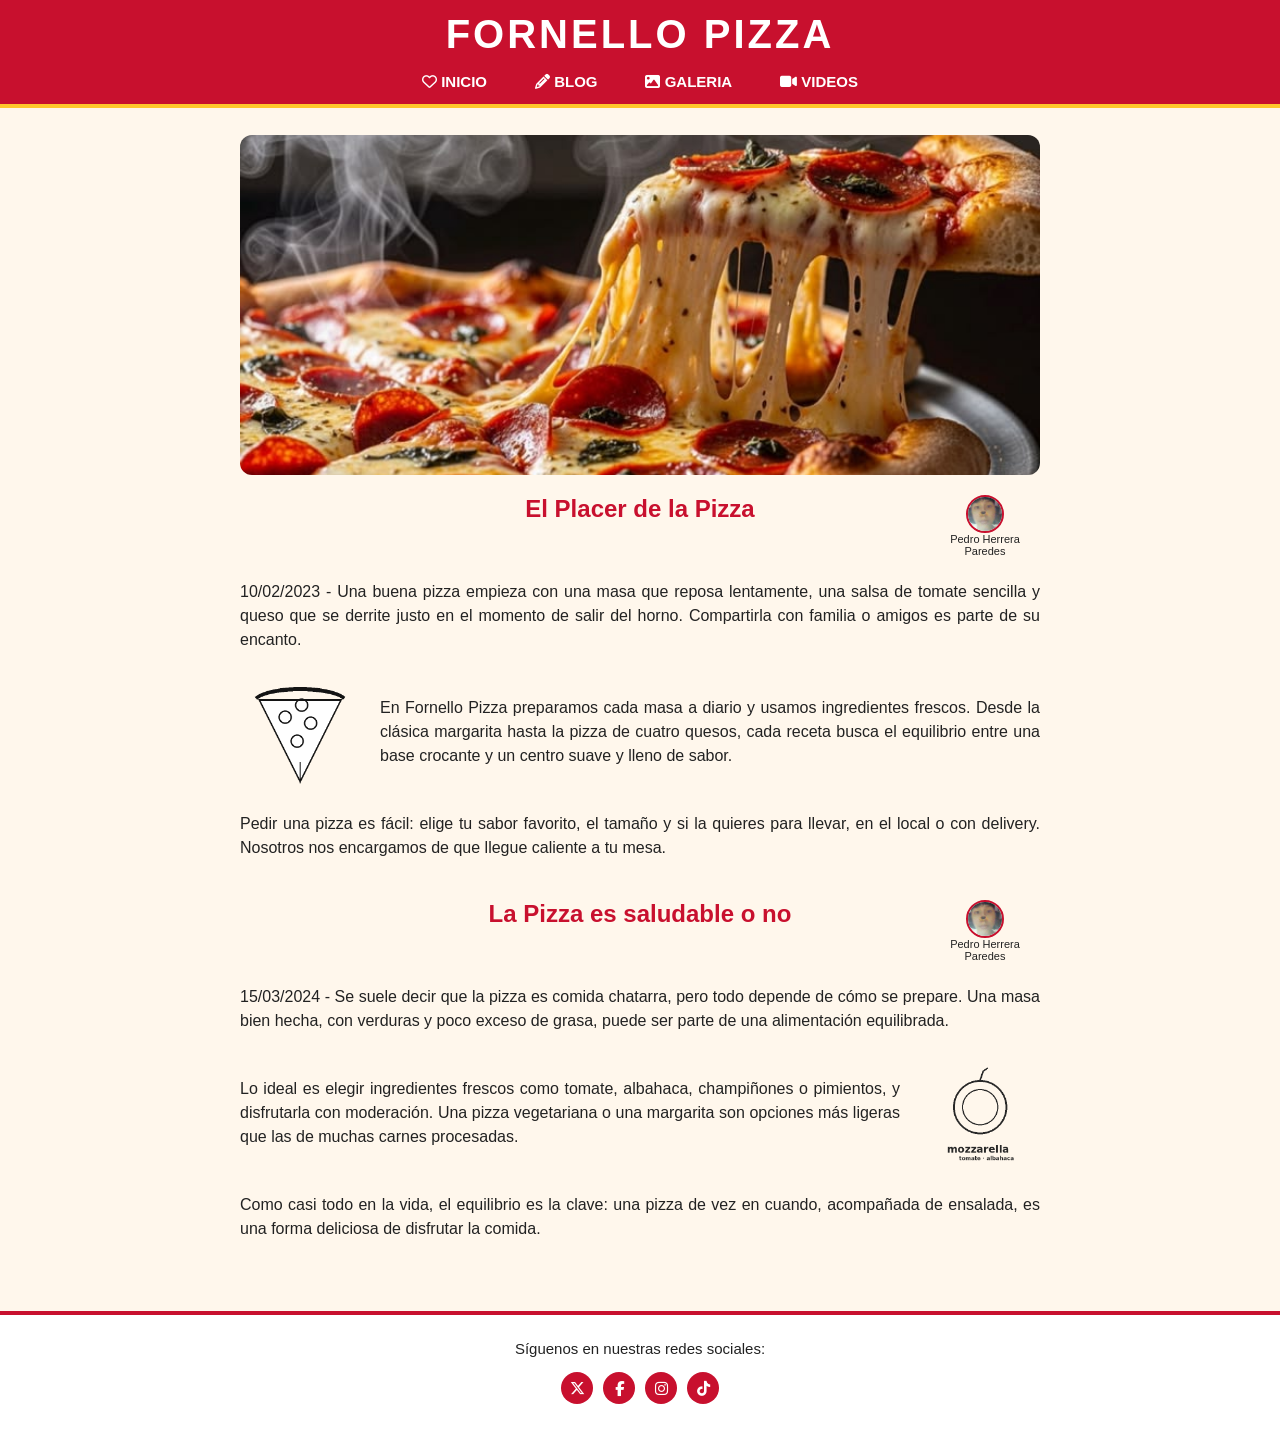
<file: PA02 PEDRO/blog.html>
<!DOCTYPE html>
<html lang="es">

<head>
    <meta charset="UTF-8">
    <meta name="viewport" content="width=device-width, initial-scale=1.0">
    <title>Fornello Pizza - Blog</title>
    <link rel="shortcut icon" href="img/favicon.png">
    <link rel="stylesheet" href="https://cdnjs.cloudflare.com/ajax/libs/font-awesome/6.5.1/css/all.min.css">
    <link rel="stylesheet" href="css/estilo.css">
</head>

<body class="interior">

    <!-- Cabecera con posicionamiento fijo -->
    <header class="cabecera">
        <h1>Fornello Pizza</h1>
        <nav class="menu">
            <a href="index.html"><i class="fa-regular fa-heart"></i> INICIO</a>
            <a href="blog.html" class="activo"><i class="fa-solid fa-pencil"></i> BLOG</a>
            <a href="galeria.html"><i class="fa-solid fa-image"></i> GALERIA</a>
            <a href="videos.html"><i class="fa-solid fa-video"></i> VIDEOS</a>
        </nav>
    </header>

    <main class="contenido">

        <img class="portada-blog" src="img/fornello blog.jpg" alt="Pizza de pepperoni sobre un mantel a cuadros">

        <article class="entrada">
            <div class="titulo-entrada">
                <h2>El Placer de la Pizza</h2>
                <div class="autor">
                    <img src="img/pedro.jpg" alt="Pedro Herrera Paredes">
                    <span>Pedro Herrera Paredes</span>
                </div>
            </div>

            <p class="fecha">10/02/2023 - Una buena pizza empieza con una masa que reposa lentamente, una salsa de
                tomate sencilla y queso que se derrite justo en el momento de salir del horno. Compartirla con familia o
                amigos es parte de su encanto.</p>

            <div class="texto-imagen">
                <img src="img/rebanada.png" alt="Rebanada de pizza">
                <p>En Fornello Pizza preparamos cada masa a diario y usamos ingredientes frescos. Desde la clásica
                    margarita hasta la pizza de cuatro quesos, cada receta busca el equilibrio entre una base crocante y
                    un centro suave y lleno de sabor.</p>
            </div>

            <p>Pedir una pizza es fácil: elige tu sabor favorito, el tamaño y si la quieres para llevar, en el local o
                con delivery. Nosotros nos encargamos de que llegue caliente a tu mesa.</p>
        </article>

        <article class="entrada">
            <div class="titulo-entrada">
                <h2>La Pizza es saludable o no</h2>
                <div class="autor">
                    <img src="img/pedro.jpg" alt="Pedro Herrera Paredes">
                    <span>Pedro Herrera Paredes</span>
                </div>
            </div>

            <p class="fecha">15/03/2024 - Se suele decir que la pizza es comida chatarra, pero todo depende de cómo se
                prepare. Una masa bien hecha, con verduras y poco exceso de grasa, puede ser parte de una alimentación
                equilibrada.</p>

            <div class="texto-imagen derecha">
                <p>Lo ideal es elegir ingredientes frescos como tomate, albahaca, champiñones o pimientos, y disfrutarla
                    con moderación. Una pizza vegetariana o una margarita son opciones más ligeras que las de muchas
                    carnes procesadas.</p>
                <img src="img/ingredientes.png" alt="Ingredientes de la pizza">
            </div>

            <p>Como casi todo en la vida, el equilibrio es la clave: una pizza de vez en cuando, acompañada de ensalada,
                es una forma deliciosa de disfrutar la comida.</p>
        </article>

    </main>

    <footer class="pie">
        <p>Síguenos en nuestras redes sociales:</p>
        <div class="redes oscuras">
            <a href="https://x.com" target="_blank"><i class="fa-brands fa-x-twitter"></i></a>
            <a href="https://www.facebook.com" target="_blank"><i class="fa-brands fa-facebook-f"></i></a>
            <a href="https://www.instagram.com" target="_blank"><i class="fa-brands fa-instagram"></i></a>
            <a href="https://www.tiktok.com" target="_blank"><i class="fa-brands fa-tiktok"></i></a>
        </div>
    </footer>

</body>

</html>
</file>
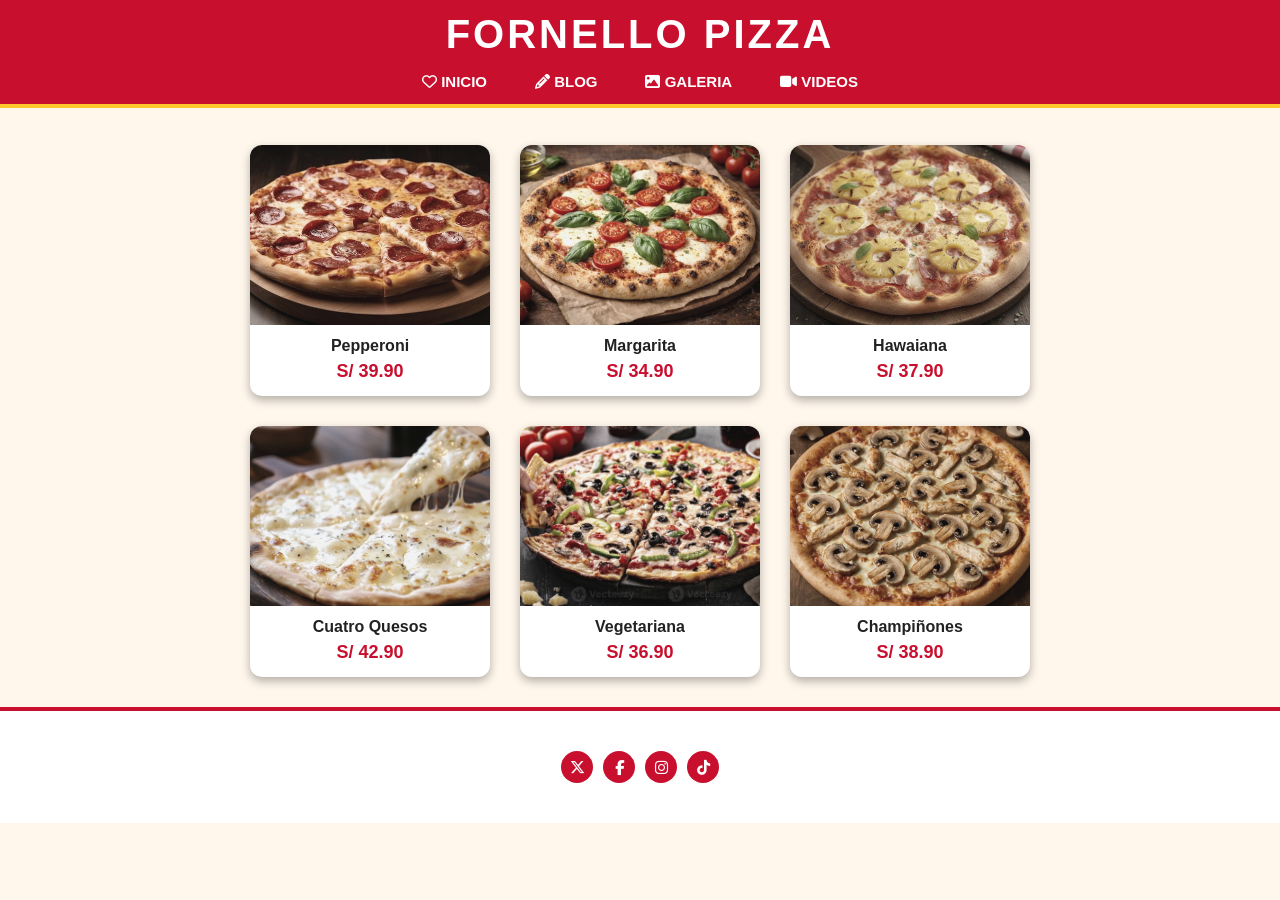
<file: PA02 PEDRO/galeria.html>
<!DOCTYPE html>
<html lang="es">

<head>
    <meta charset="UTF-8">
    <meta name="viewport" content="width=device-width, initial-scale=1.0">
    <title>Fornello Pizza - Galería</title>
    <link rel="shortcut icon" href="img/favicon.png">
    <link rel="stylesheet" href="https://cdnjs.cloudflare.com/ajax/libs/font-awesome/6.5.1/css/all.min.css">
    <link rel="stylesheet" href="css/estilo.css">
</head>

<body class="interior">

    <!-- Cabecera con posicionamiento fijo -->
    <header class="cabecera">
        <h1>Fornello Pizza</h1>
        <nav class="menu">
            <a href="index.html"><i class="fa-regular fa-heart"></i> INICIO</a>
            <a href="blog.html"><i class="fa-solid fa-pencil"></i> BLOG</a>
            <a href="galeria.html" class="activo"><i class="fa-solid fa-image"></i> GALERIA</a>
            <a href="videos.html"><i class="fa-solid fa-video"></i> VIDEOS</a>
        </nav>
    </header>

    <main class="contenido">

        <section class="galeria">
            <figure>
                <img src="img/galeria 1.jpg" alt="Pizza de pepperoni">
                <figcaption>Pepperoni<span class="precio">S/ 39.90</span></figcaption>
            </figure>
            <figure>
                <img src="img/galeria 2.jpg" alt="Pizza margarita">
                <figcaption>Margarita<span class="precio">S/ 34.90</span></figcaption>
            </figure>
            <figure>
                <img src="img/galeria 3.jpg" alt="Pizza hawaiana">
                <figcaption>Hawaiana<span class="precio">S/ 37.90</span></figcaption>
            </figure>
            <figure>
                <img src="img/galeria 4.jpg" alt="Pizza cuatro quesos">
                <figcaption>Cuatro Quesos<span class="precio">S/ 42.90</span></figcaption>
            </figure>
            <figure>
                <img src="img/galeria 5.jpg" alt="Pizza vegetariana">
                <figcaption>Vegetariana<span class="precio">S/ 36.90</span></figcaption>
            </figure>
            <figure>
                <img src="img/galeria 6.jpg" alt="Pizza de champiñones">
                <figcaption>Champiñones<span class="precio">S/ 38.90</span></figcaption>
            </figure>
        </section>

    </main>

    <footer class="pie">
        <div class="redes oscuras">
            <a href="https://x.com" target="_blank"><i class="fa-brands fa-x-twitter"></i></a>
            <a href="https://www.facebook.com" target="_blank"><i class="fa-brands fa-facebook-f"></i></a>
            <a href="https://www.instagram.com" target="_blank"><i class="fa-brands fa-instagram"></i></a>
            <a href="https://www.tiktok.com" target="_blank"><i class="fa-brands fa-tiktok"></i></a>
        </div>
    </footer>

</body>

</html>
</file>
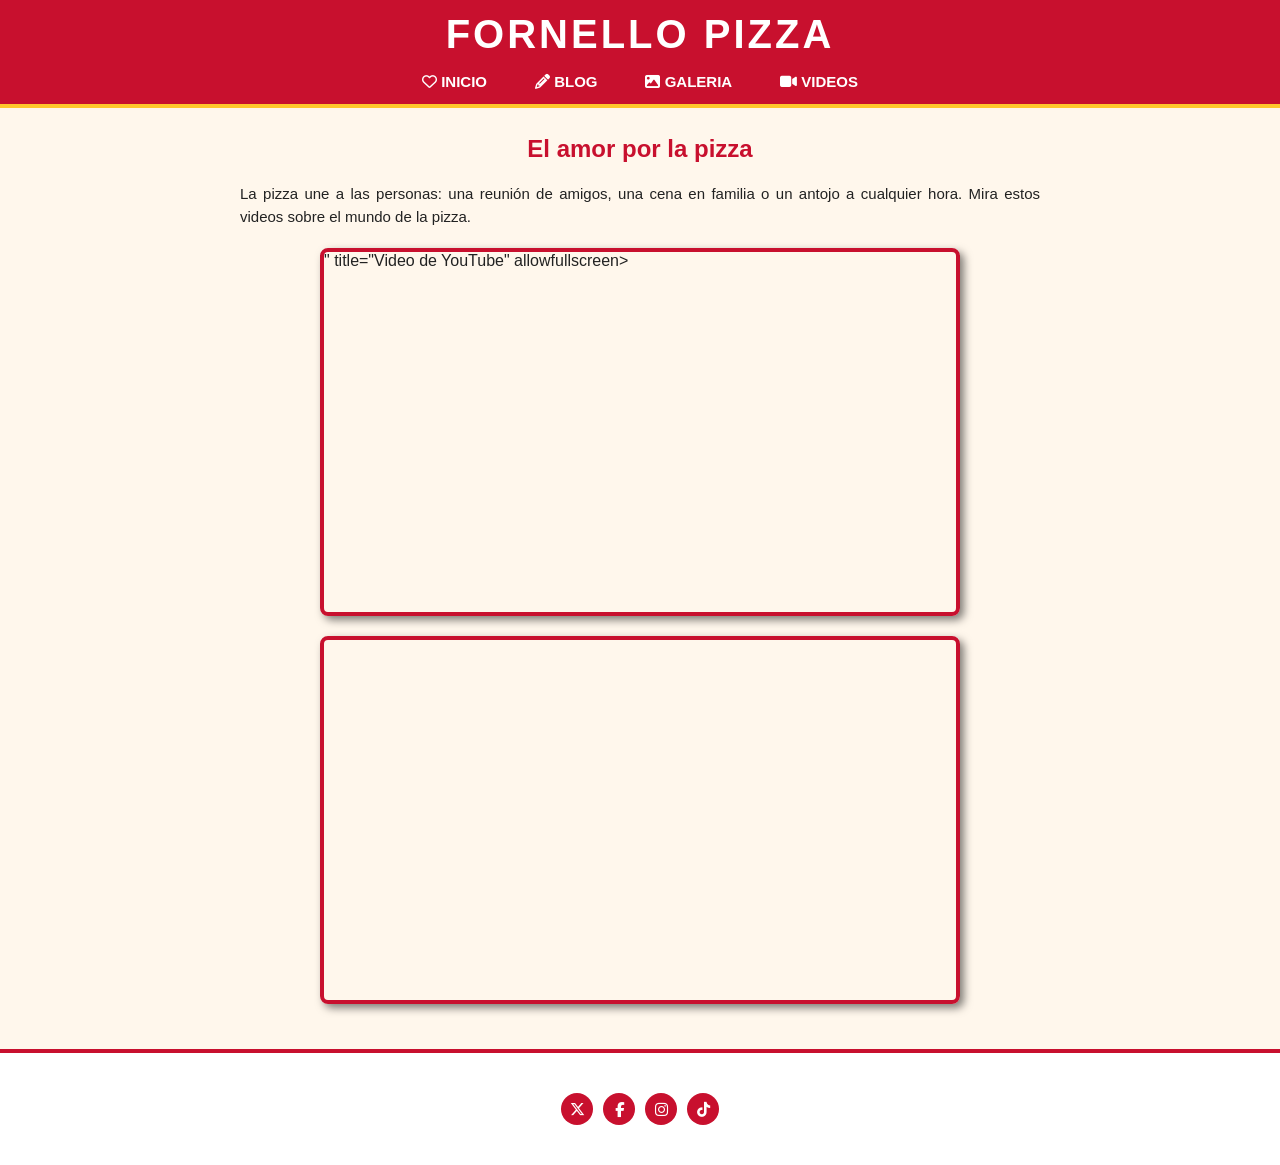
<file: PA02 PEDRO/videos.html>
<!DOCTYPE html>
<html lang="es">

<head>
    <meta charset="UTF-8">
    <meta name="viewport" content="width=device-width, initial-scale=1.0">
    <title>Fornello Pizza - Videos</title>
    <link rel="shortcut icon" href="img/favicon.png">
    <link rel="stylesheet" href="https://cdnjs.cloudflare.com/ajax/libs/font-awesome/6.5.1/css/all.min.css">
    <link rel="stylesheet" href="css/estilo.css">
</head>

<body class="interior">

    <!-- Cabecera con posicionamiento fijo -->
    <header class="cabecera">
        <h1>Fornello Pizza</h1>
        <nav class="menu">
            <a href="index.html"><i class="fa-regular fa-heart"></i> INICIO</a>
            <a href="blog.html"><i class="fa-solid fa-pencil"></i> BLOG</a>
            <a href="galeria.html"><i class="fa-solid fa-image"></i> GALERIA</a>
            <a href="videos.html" class="activo"><i class="fa-solid fa-video"></i> VIDEOS</a>
        </nav>
    </header>

    <main class="contenido">

        <section class="seccion-videos">
            <h2>El amor por la pizza</h2>
            <p>La pizza une a las personas: una reunión de amigos, una cena en familia o un antojo a cualquier hora.
                Mira estos videos sobre el mundo de la pizza.</p>

            <!-- Video de YouTube (responsive) -->
            <div class="video-responsive">
                <iframe src=" https://www.youtube.com/embed/OBfg9Oi8AtA?si=m4oaqwvhN88b82PQ&amp;start=629"
                    title="YouTube video player" frameborder="0"
                    allow="accelerometer; autoplay; clipboard-write; encrypted-media; gyroscope; picture-in-picture; web-share"
                    referrerpolicy="strict-origin-when-cross-origin" allowfullscreen></iframe>" title="Video de YouTube"
                allowfullscreen></iframe>
            </div>
            <p></p>

            <!-- Video de Vimeo (responsive) -->
            <div class="video-responsive">
                <iframe
                    src="https://player.vimeo.com/video/1000799132?badge=0&amp;autopause=0&amp;player_id=0&amp;app_id=58479"
                    width="3840" height="2160" frameborder="0"
                    allow="autoplay; fullscreen; picture-in-picture; clipboard-write; encrypted-media; web-share"
                    referrerpolicy="strict-origin-when-cross-origin"
                    title="PIZZARELLI - HACER PIZZA ES NUESTRO ARTE"></iframe>
            </div>
            <p></p>
        </section>

    </main>

    <footer class="pie">
        <div class="redes oscuras">
            <a href="https://x.com" target="_blank"><i class="fa-brands fa-x-twitter"></i></a>
            <a href="https://www.facebook.com" target="_blank"><i class="fa-brands fa-facebook-f"></i></a>
            <a href="https://www.instagram.com" target="_blank"><i class="fa-brands fa-instagram"></i></a>
            <a href="https://www.tiktok.com" target="_blank"><i class="fa-brands fa-tiktok"></i></a>
        </div>
    </footer>

</body>

</html>
</file>
<file: PA02 PEDRO/css/estilo.css>
/* Variables de color */
:root {
    --rojo: #c8102e;
    --rojo-oscuro: #8f0b20;
    --amarillo: #ffc72c;
    --negro: #222222;
    --crema: #fff7ec;
    --blanco: #ffffff;
}

/* Reset */
* {
    margin: 0;
    padding: 0;
    box-sizing: border-box;
}

/* ================= PÁGINA DE INICIO ================= */
body.inicio {
    font-family: Arial, Helvetica, sans-serif;
    color: var(--blanco);
}

/* Imagen de fondo con título y eslogan centrados */
.portada {
    display: flex;
    flex-direction: column;
    justify-content: center;
    align-items: center;
    min-height: 100vh;
    padding: 20px;
    text-align: center;
    background-image: linear-gradient(rgba(120, 0, 15, 0.55), rgba(0, 0, 0, 0.6)), url(../img/portada.jpg);
    background-size: cover;
    background-position: center;
}

.portada h1 {
    font-size: 68px;
    font-weight: bold;
    text-transform: uppercase;
    letter-spacing: 4px;
    text-shadow: 3px 3px 0 var(--rojo);
}

.eslogan {
    max-width: 580px;
    margin-top: 30px;
    font-size: 18px;
    font-weight: bold;
}

.boton-pedido {
    margin-top: 28px;
    padding: 14px 40px;
    border-radius: 30px;
    background-color: var(--amarillo);
    color: var(--negro);
    font-size: 18px;
    font-weight: bold;
    text-decoration: none;
    transition: transform 0.3s, background-color 0.3s;
}

.boton-pedido:hover {
    background-color: var(--blanco);
    transform: scale(1.08);
}

.servicios {
    display: flex;
    justify-content: center;
    flex-wrap: wrap;
    gap: 25px;
    margin-top: 25px;
    font-size: 15px;
    font-weight: bold;
}

.servicios i {
    color: var(--amarillo);
    margin-right: 6px;
}

.menu-inicio {
    display: flex;
    justify-content: center;
    gap: 40px;
    margin-top: 30px;
}

.menu-inicio a {
    color: var(--blanco);
    font-size: 14px;
    text-transform: uppercase;
    text-decoration: none;
}

.menu-inicio a:hover {
    color: var(--amarillo);
}

/* Iconos de redes sociales */
.redes {
    display: flex;
    justify-content: center;
    gap: 10px;
    margin-top: 25px;
}

.redes a {
    display: flex;
    justify-content: center;
    align-items: center;
    width: 32px;
    height: 32px;
    border-radius: 50%;
    background-color: var(--blanco);
    color: var(--rojo);
    font-size: 15px;
    text-decoration: none;
}

.redes a:hover {
    background-color: var(--amarillo);
}

.redes.oscuras a {
    background-color: var(--rojo);
    color: var(--blanco);
}

.redes.oscuras a:hover {
    background-color: var(--negro);
}

/* ================= PÁGINAS INTERNAS ================= */
body.interior {
    padding-top: 135px;
    font-family: Arial, Helvetica, sans-serif;
    color: var(--negro);
    background-color: var(--crema);
}

/* Cabecera roja: position fixed */
.cabecera {
    position: fixed;
    top: 0;
    left: 0;
    width: 100%;
    z-index: 100;
    padding: 12px 0 0 0;
    text-align: center;
    background-color: var(--rojo);
    border-bottom: 4px solid var(--amarillo);
}

.cabecera h1 {
    font-size: 40px;
    text-transform: uppercase;
    letter-spacing: 3px;
    color: var(--blanco);
}

/* Menú con iconos */
.menu {
    display: flex;
    justify-content: center;
    gap: 40px;
    margin-top: 8px;
}

.menu a {
    padding: 8px 4px 10px 4px;
    color: var(--blanco);
    font-size: 15px;
    font-weight: bold;
    text-decoration: none;
    border-bottom: 4px solid transparent;
    transition: color 0.3s;
}

.menu a:hover {
    color: var(--amarillo);
}

.menu a.activo {
    border-bottom: 4px solid var(--amarillo);
    margin-bottom: -4px;
}

.contenido {
    width: 90%;
    max-width: 800px;
    margin: 0 auto;
    padding-bottom: 30px;
}

/* ---------- Blog ---------- */
.portada-blog {
    display: block;
    width: 100%;
    height: 340px;
    margin-bottom: 20px;
    object-fit: cover;
    border-radius: 12px;
}

.entrada {
    margin-bottom: 40px;
}

.titulo-entrada {
    position: relative;
    display: flex;
    justify-content: center;
    min-height: 80px;
    margin-bottom: 5px;
}

.titulo-entrada h2 {
    font-size: 24px;
    color: var(--rojo);
}

/* Imagen redondeada del autor */
.autor {
    position: absolute;
    right: 0;
    top: 0;
    display: flex;
    flex-direction: column;
    align-items: center;
    width: 110px;
    font-size: 11px;
    text-align: center;
}

.autor img {
    width: 38px;
    height: 38px;
    border-radius: 50%;
    object-fit: cover;
    border: 2px solid var(--rojo);
}

.entrada p {
    margin-bottom: 20px;
    font-size: 16px;
    line-height: 1.5;
    text-align: justify;
}

.texto-imagen {
    display: flex;
    align-items: center;
    gap: 20px;
    margin-bottom: 20px;
}

.texto-imagen img {
    width: 120px;
}

.texto-imagen p {
    margin-bottom: 0;
}

/* ---------- Galería (carta) ---------- */
.galeria {
    display: flex;
    flex-wrap: wrap;
    justify-content: center;
    gap: 30px;
    margin-top: 10px;
}

.galeria figure {
    width: 30%;
    min-width: 210px;
    overflow: hidden;
    text-align: center;
    background-color: var(--blanco);
    border-radius: 12px;
    box-shadow: 0 4px 10px rgba(0, 0, 0, 0.3);
}

.galeria img {
    display: block;
    width: 100%;
    aspect-ratio: 4 / 3;
    object-fit: cover;
    filter: grayscale(40%) brightness(1.1) contrast(0.9);
    transition: filter 0.4s, transform 0.4s;
}

/* Cambio de filtro al pasar el cursor */
.galeria img:hover {
    filter: grayscale(0%) brightness(0.9) contrast(1.3);
    transform: scale(1.06);
}

.galeria figcaption {
    padding: 12px 8px 14px 8px;
    font-size: 16px;
    font-weight: bold;
}

.precio {
    display: block;
    margin-top: 6px;
    color: var(--rojo);
    font-size: 18px;
}

/* ---------- Videos ---------- */
.seccion-videos h2 {
    margin-bottom: 20px;
    font-size: 24px;
    text-align: center;
    color: var(--rojo);
}

.seccion-videos p {
    margin: 15px 0;
    font-size: 15px;
    line-height: 1.5;
    text-align: justify;
}

/* Video responsive 16:9 */
.video-responsive {
    position: relative;
    width: 80%;
    height: 0;
    margin: 20px auto 0 auto;
    padding-bottom: 45%;
    border: 4px solid var(--rojo);
    border-radius: 8px;
    box-shadow: 4px 4px 8px rgba(0, 0, 0, 0.5);
}

.video-responsive iframe {
    position: absolute;
    top: 0;
    left: 0;
    width: 100%;
    height: 100%;
    border: 0;
}

/* ---------- Pie ---------- */
.pie {
    padding: 25px 0 40px 0;
    text-align: center;
    font-size: 15px;
    background-color: var(--blanco);
    border-top: 4px solid var(--rojo);
}

.pie .redes {
    margin-top: 15px;
}

/* Pantallas pequeñas */
@media (max-width: 600px) {
    .portada h1 { font-size: 42px; }
    .cabecera h1 { font-size: 30px; }
    .menu { gap: 14px; }
    .menu a { font-size: 12px; }
    body.interior { padding-top: 115px; }
    .galeria figure { width: 45%; min-width: 150px; }
    .video-responsive { width: 100%; padding-bottom: 56.25%; }
}
</file>
